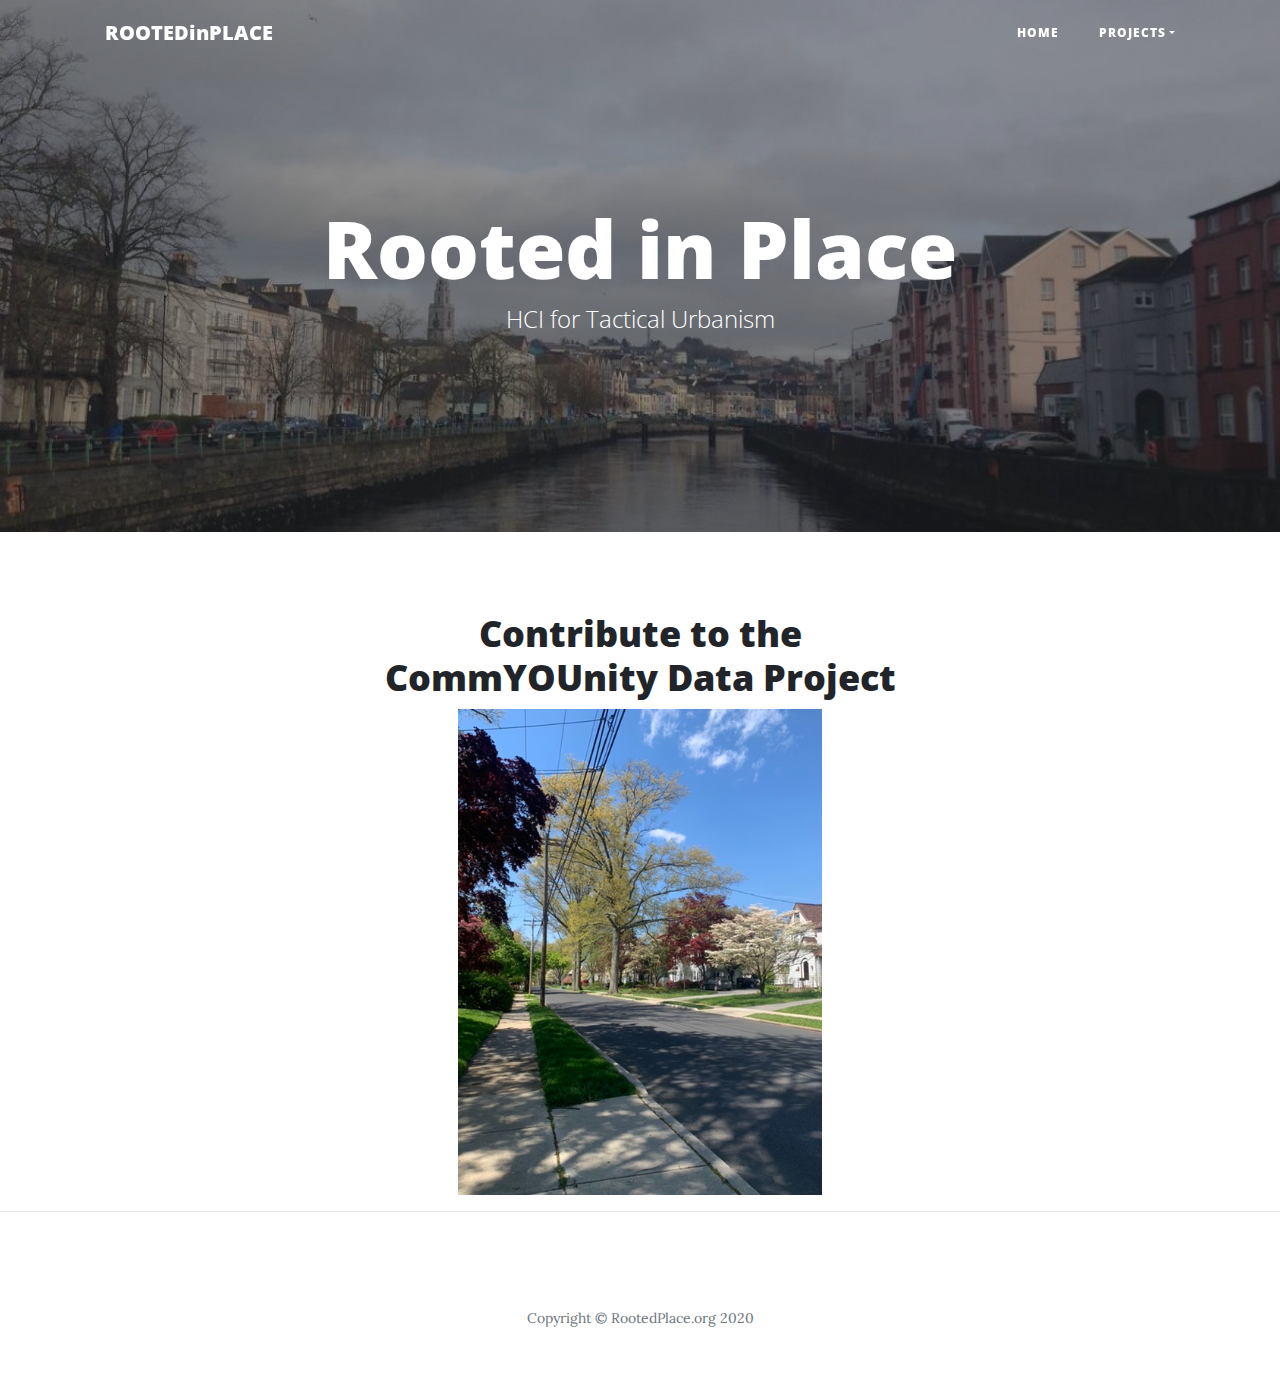
<file: index.html>
<!DOCTYPE html>
<html lang="en">

<head>

  <meta charset="utf-8">
  <meta name="viewport" content="width=device-width, initial-scale=1, shrink-to-fit=no">
  <meta name="description" content="">
  <meta name="author" content="">

  <title>Rooted in Place</title>

  <!-- Bootstrap core CSS -->
  <link href="vendor/bootstrap/css/bootstrap.min.css" rel="stylesheet">

  <!-- Custom fonts for this template -->
  <link href="vendor/fontawesome-free/css/all.min.css" rel="stylesheet" type="text/css">
  <link href='https://fonts.googleapis.com/css?family=Lora:400,700,400italic,700italic' rel='stylesheet' type='text/css'>
  <link href='https://fonts.googleapis.com/css?family=Open+Sans:300italic,400italic,600italic,700italic,800italic,400,300,600,700,800' rel='stylesheet' type='text/css'>

  <!-- Custom styles for this template -->
  <link href="css/clean-blog.css" rel="stylesheet">

</head>

<body>

  <!-- Navigation -->
  <nav class="navbar navbar-expand-lg navbar-light fixed-top" id="mainNav">
    <div class="container">
      <a class="navbar-brand" href="index.html">ROOTEDinPLACE</a>
      <button class="navbar-toggler navbar-toggler-right" type="button" data-toggle="collapse" data-target="#navbarResponsive" aria-controls="navbarResponsive" aria-expanded="false" aria-label="Toggle navigation">
        Menu
        <i class="fas fa-bars"></i>
      </button>
      <div class="collapse navbar-collapse" id="navbarResponsive">
        <ul class="navbar-nav ml-auto">
          <li class="nav-item">
            <a class="nav-link" href="index.html">Home</a>
          </li>
          <li class="nav-item dropdown">
                <a href="#" class="nav-link dropdown-toggle" data-toggle="dropdown">Projects</a>
                <div class="dropdown-menu">
                    <a href="data.html" class="dropdown-item">CommYOUnity Data</a>
                    <!-- <a href="#" class="dropdown-item">Drafts</a>
                    <a href="#" class="dropdown-item">Sent Items</a>
                    <div class="dropdown-divider"></div>
                    <a href="#"class="dropdown-item">Trash</a> -->
                </div>
            </li>
         <!-- <li class="nav-item">
            <a class="nav-link" href="#">Sample Post</a>
          </li>
          <li class="nav-item">
            <a class="nav-link" href="#">Contact</a>
          </li> -->
        </ul>
      </div>
    </div>
  </nav>
  <!-- Page Header -->
  <header class="masthead" style="background-image: url('img/Cork_edited.jpg')">
    <div class="overlay"></div>
    <div class="container">
      <div class="row">
        <div class="col-lg-8 col-md-10 mx-auto">
          <div class="site-heading">
            <h1>Rooted in Place</h1>
            <span class="subheading">HCI for Tactical Urbanism</span>
          </div>
        </div>
      </div>
    </div>
  </header>

  <!-- Main Content -->
  <div class="container">
    <div class="row">
      <div class="col-lg-8 col-md-10 mx-auto">
        <div class="post-preview text-center">
          <a href="data.html">
			 <h2 class="post-title">
              Contribute to the <br>CommYOUnity Data Project
            </h2>
            <img class="img-fluid" src="img/neighborhood.jpeg" style="max-width: 50%; height: auto;" alt="">
          </a>
        </div>
       <!-- <hr>
        <div class="post-preview">
          <a href="post.html">
            <h2 class="post-title">
              I believe every human has a finite number of heartbeats. I don't intend to waste any of mine.
            </h2>
          </a>
          <p class="post-meta">Posted by
            <a href="#">Start Bootstrap</a>
            on September 18, 2019</p>
        </div>
        <hr>
        <div class="post-preview">
          <a href="post.html">
            <h2 class="post-title">
              Science has not yet mastered prophecy
            </h2>
            <h3 class="post-subtitle">
              We predict too much for the next year and yet far too little for the next ten.
            </h3>
          </a>
          <p class="post-meta">Posted by
            <a href="#">Start Bootstrap</a>
            on August 24, 2019</p>
        </div>
        <hr>
        <div class="post-preview">
          <a href="post.html">
            <h2 class="post-title">
              Failure is not an option
            </h2>
            <h3 class="post-subtitle">
              Many say exploration is part of our destiny, but it’s actually our duty to future generations.
            </h3>
          </a>
          <p class="post-meta">Posted by
            <a href="#">Start Bootstrap</a>
            on July 8, 2019</p>
        </div>
        <hr> -->
        <!-- Pager 
        <div class="clearfix">
          <a class="btn btn-primary float-right" href="#">Older Posts &rarr;</a>
        </div> -->
      </div>
    </div>
  </div>

  <hr>

<!-- Footer -->
  <footer>
    <div class="container">
      <div class="row">
        <div class="col-lg-8 col-md-10 mx-auto">
        <!--  <ul class="list-inline text-center">
            <li class="list-inline-item">
              <a href="#">
                <span class="fa-stack fa-lg">
                  <i class="fas fa-circle fa-stack-2x"></i>
                  <i class="fab fa-twitter fa-stack-1x fa-inverse"></i>
                </span>
              </a>
            </li>
            <li class="list-inline-item">
              <a href="#">
                <span class="fa-stack fa-lg">
                  <i class="fas fa-circle fa-stack-2x"></i>
                  <i class="fab fa-facebook-f fa-stack-1x fa-inverse"></i>
                </span>
              </a>
            </li>
            <li class="list-inline-item">
              <a href="#">
                <span class="fa-stack fa-lg">
                  <i class="fas fa-circle fa-stack-2x"></i>
                  <i class="fab fa-github fa-stack-1x fa-inverse"></i>
                </span>
              </a>
            </li>
          </ul> -->
          <p class="copyright text-muted">Copyright &copy; RootedPlace.org 2020</p>
        </div>
      </div>
    </div>
  </footer>

  <!-- Bootstrap core JavaScript -->
  <script src="vendor/jquery/jquery.min.js"></script>
  <script src="vendor/bootstrap/js/bootstrap.bundle.min.js"></script>

  <!-- Custom scripts for this template -->
  <script src="js/clean-blog.min.js"></script>

</body>

</html>
</file>
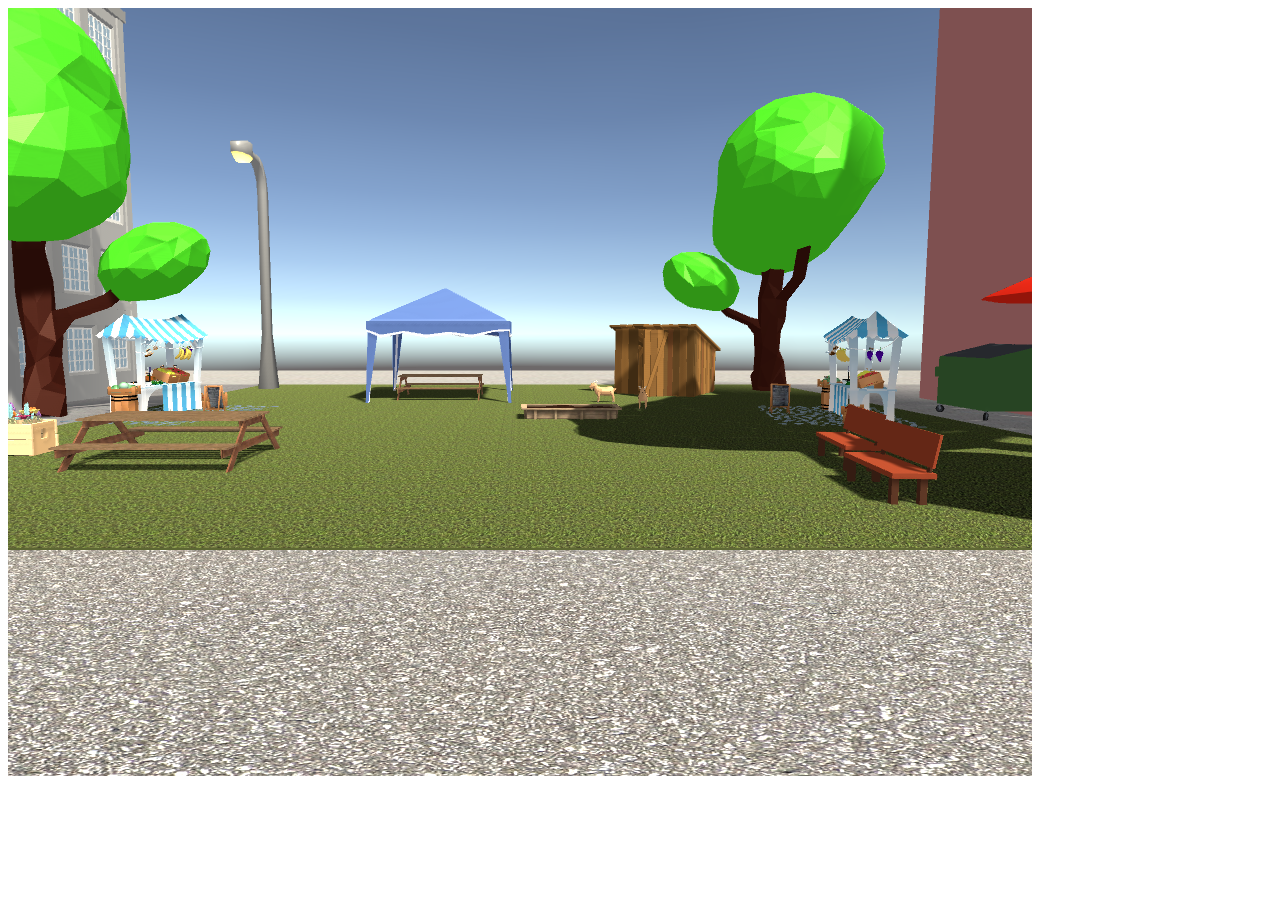
<file: docs/practice.html>
<!DOCTYPE html>
<html lang="en">

<body>

 <img src="./img/Sarah-90845601-Prac-C.png">

  <!-- Bootstrap core JavaScript -->
  <script src="vendor/jquery/jquery.min.js"></script>
  <script src="vendor/bootstrap/js/bootstrap.bundle.min.js"></script>

  <!-- Custom scripts for this template -->
  <script src="js/clean-blog.min.js"></script>

</body>

</html>
</file>
<file: css/clean-blog.css>
/*!
 * Start Bootstrap - Clean Blog v5.0.8 (https://startbootstrap.com/template-overviews/clean-blog)
 * Copyright 2013-2019 Start Bootstrap
 * Licensed under MIT (https://github.com/BlackrockDigital/startbootstrap-clean-blog/blob/master/LICENSE)
 */

body {
  font-size: 20px;
  color: #212529;
  font-family: 'Lora', 'Times New Roman', serif;
}

p {
  line-height: 1.5;
  margin: 30px 0;
}

p a {
  text-decoration: underline;
}

h1,
h2,
h3,
h4,
h5,
h6 {
  font-weight: 800;
  font-family: 'Open Sans', 'Helvetica Neue', Helvetica, Arial, sans-serif;
}

a {
  color: #212529;
  transition: all 0.2s;
}

a:focus, a:hover {
  color: #0085A1;
}

blockquote {
  font-style: italic;
  color: #868e96;
}

.section-heading {
  font-size: 36px;
  font-weight: 700;
  margin-top: 60px;
}

.caption {
  font-size: 14px;
  font-style: italic;
  display: block;
  margin: 0;
  padding: 10px;
  text-align: center;
  border-bottom-right-radius: 5px;
  border-bottom-left-radius: 5px;
}

::-moz-selection {
  color: #fff;
  background: #0085A1;
  text-shadow: none;
}

::selection {
  color: #fff;
  background: #0085A1;
  text-shadow: none;
}

img::-moz-selection {
  color: #fff;
  background: transparent;
}

img::selection {
  color: #fff;
  background: transparent;
}

img::-moz-selection {
  color: #fff;
  background: transparent;
}

#mainNav {
  position: absolute;
  border-bottom: 1px solid #e9ecef;
  background-color: white;
  font-family: 'Open Sans', 'Helvetica Neue', Helvetica, Arial, sans-serif;
}

#mainNav .navbar-brand {
  font-weight: 800;
  color: #343a40;
}

#mainNav .navbar-toggler {
  font-size: 12px;
  font-weight: 800;
  padding: 13px;
  text-transform: uppercase;
  color: #343a40;
}

#mainNav .navbar-nav > li.nav-item > a {
  font-size: 12px;
  font-weight: 800;
  letter-spacing: 1px;
  text-transform: uppercase;
  
}


@media only screen and (min-width: 992px) {
  #mainNav {
    border-bottom: 1px solid transparent;
    background: transparent;
  }
  #mainNav .navbar-brand {
    padding: 10px 20px;
    color: #fff;
  }
  #mainNav .navbar-brand:focus, #mainNav .navbar-brand:hover {
    color: rgba(255, 255, 255, 0.8);
  }
  #mainNav .navbar-nav > li.nav-item > a {
    padding: 10px 20px;
    color: #fff;
  }
  #mainNav .navbar-nav > li.nav-item > a:focus, #mainNav .navbar-nav > li.nav-item > a:hover {
    color: rgba(255, 255, 255, 0.8);
  }
}

@media only screen and (min-width: 992px) {
  #mainNav {
    transition: background-color 0.2s;
    /* Force Hardware Acceleration in WebKit */
    transform: translate3d(0, 0, 0);
    -webkit-backface-visibility: hidden;
  }
  #mainNav.is-fixed {
    /* when the user scrolls down, we hide the header right above the viewport */
    position: fixed;
    top: -67px;
    transition: transform 0.2s;
    border-bottom: 1px solid white;
    background-color: rgba(255, 255, 255, 0.9);
  }
  #mainNav.is-fixed .navbar-brand {
    color: #212529;
  }
  #mainNav.is-fixed .navbar-brand:focus, #mainNav.is-fixed .navbar-brand:hover {
    color: #0085A1;
  }
  #mainNav.is-fixed .navbar-nav > li.nav-item > a {
    color: #212529;
  }
  #mainNav.is-fixed .navbar-nav > li.nav-item > a:focus, #mainNav.is-fixed .navbar-nav > li.nav-item > a:hover {
    color: #0085A1;
  }
  #mainNav.is-visible {
    /* if the user changes the scrolling direction, we show the header */
    transform: translate3d(0, 100%, 0);
  }
}

header.masthead {
  margin-bottom: 50px;
  background: no-repeat center center;
  background-color: #868e96;
  background-attachment: scroll;
  position: relative;
  background-size: cover;
}

header.masthead .overlay {
  position: absolute;
  top: 0;
  left: 0;
  height: 100%;
  width: 100%;
  background-color: #212529;
  opacity: 0.5;
}

header.masthead .page-heading,
header.masthead .post-heading,
header.masthead .site-heading {
  padding: 200px 0 150px;
  color: white;
}

@media only screen and (min-width: 768px) {
  header.masthead .page-heading,
  header.masthead .post-heading,
  header.masthead .site-heading {
    padding: 200px 0;
  }
}

header.masthead .page-heading,
header.masthead .site-heading {
  text-align: center;
}

header.masthead .page-heading h1,
header.masthead .site-heading h1 {
  font-size: 40px;
  margin-top: 0;
}

header.masthead .page-heading .subheading,
header.masthead .site-heading .subheading {
  font-size: 24px;
  font-weight: 300;
  line-height: 1.1;
  display: block;
  margin: 10px 0 0;
  font-family: 'Open Sans', 'Helvetica Neue', Helvetica, Arial, sans-serif;
}

@media only screen and (min-width: 768px) {
  header.masthead .page-heading h1,
  header.masthead .site-heading h1 {
    font-size: 80px;
  }
}

header.masthead .post-heading h1 {
  font-size: 35px;
}

header.masthead .post-heading .meta,
header.masthead .post-heading .subheading {
  line-height: 1.1;
  display: block;
}

header.masthead .post-heading .subheading {
  font-size: 24px;
  font-weight: 600;
  margin: 10px 0 30px;
  font-family: 'Open Sans', 'Helvetica Neue', Helvetica, Arial, sans-serif;
}

header.masthead .post-heading .meta {
  font-size: 20px;
  font-weight: 300;
  font-style: italic;
  font-family: 'Lora', 'Times New Roman', serif;
}

header.masthead .post-heading .meta a {
  color: #fff;
}

@media only screen and (min-width: 768px) {
  header.masthead .post-heading h1 {
    font-size: 55px;
  }
  header.masthead .post-heading .subheading {
    font-size: 30px;
  }
}

.post-preview > a {
  color: #212529;
}

.post-preview > a:focus, .post-preview > a:hover {
  text-decoration: none;
  color: #0085A1;
}

.post-preview > a > .post-title {
  font-size: 30px;
  margin-top: 30px;
  margin-bottom: 10px;
}

.post-preview > a > .post-subtitle {
  font-weight: 300;
  margin: 0 0 10px;
}

.post-preview > .post-meta {
  font-size: 18px;
  font-style: italic;
  margin-top: 0;
  color: #868e96;
}

.post-preview > .post-meta > a {
  text-decoration: none;
  color: #212529;
}

.post-preview > .post-meta > a:focus, .post-preview > .post-meta > a:hover {
  text-decoration: underline;
  color: #0085A1;
}

@media only screen and (min-width: 768px) {
  .post-preview > a > .post-title {
    font-size: 36px;
  }
}

.floating-label-form-group {
  font-size: 14px;
  position: relative;
  margin-bottom: 0;
  padding-bottom: 0.5em;
  border-bottom: 1px solid #dee2e6;
}

.floating-label-form-group input,
.floating-label-form-group textarea {
  font-size: 1.5em;
  position: relative;
  z-index: 1;
  padding: 0;
  resize: none;
  border: none;
  border-radius: 0;
  background: none;
  box-shadow: none !important;
  font-family: 'Lora', 'Times New Roman', serif;
}

.floating-label-form-group input::-webkit-input-placeholder,
.floating-label-form-group textarea::-webkit-input-placeholder {
  color: #868e96;
  font-family: 'Lora', 'Times New Roman', serif;
}

.floating-label-form-group label {
  font-size: 0.85em;
  line-height: 1.764705882em;
  position: relative;
  z-index: 0;
  top: 2em;
  display: block;
  margin: 0;
  transition: top 0.3s ease, opacity 0.3s ease;
  vertical-align: middle;
  vertical-align: baseline;
  opacity: 0;
}

.floating-label-form-group .help-block {
  margin: 15px 0;
}

.floating-label-form-group-with-value label {
  top: 0;
  opacity: 1;
}

.floating-label-form-group-with-focus label {
  color: #0085A1;
}

form .form-group:first-child .floating-label-form-group {
  border-top: 1px solid #dee2e6;
}

footer {
  padding: 50px 0 65px;
}

footer .list-inline {
  margin: 0;
  padding: 0;
}

footer .copyright {
  font-size: 14px;
  margin-bottom: 0;
  text-align: center;
}

.btn {
  font-size: 14px;
  font-weight: 800;
  padding: 15px 25px;
  letter-spacing: 1px;
  text-transform: uppercase;
  border-radius: 0;
  font-family: 'Open Sans', 'Helvetica Neue', Helvetica, Arial, sans-serif;
}

.btn-primary {
  background-color: #0085A1;
  border-color: #0085A1;
}

.btn-primary:hover, .btn-primary:focus, .btn-primary:active {
  color: #fff;
  background-color: #00657b !important;
  border-color: #00657b !important;
}

.btn-lg {
  font-size: 16px;
  padding: 25px 35px;
}

.center {
  display: block;
  margin-left: auto;
  margin-right: auto;
  width: 50%;
}

#mainNav .dropdown-item {
    font-size: 12px;
    font-weight: 800;
    letter-spacing: 1px;
}

.float-container {

	align-items: center;
}


.float-child {
		width: 50%;
		float: left;
		padding: 10px;
		font-size: 2vw;
	}  

@media only screen and (max-width: 600px) {
	.float-child {
		width: 100%;
		font-size: 3vw;
		
	}  
}
</file>
